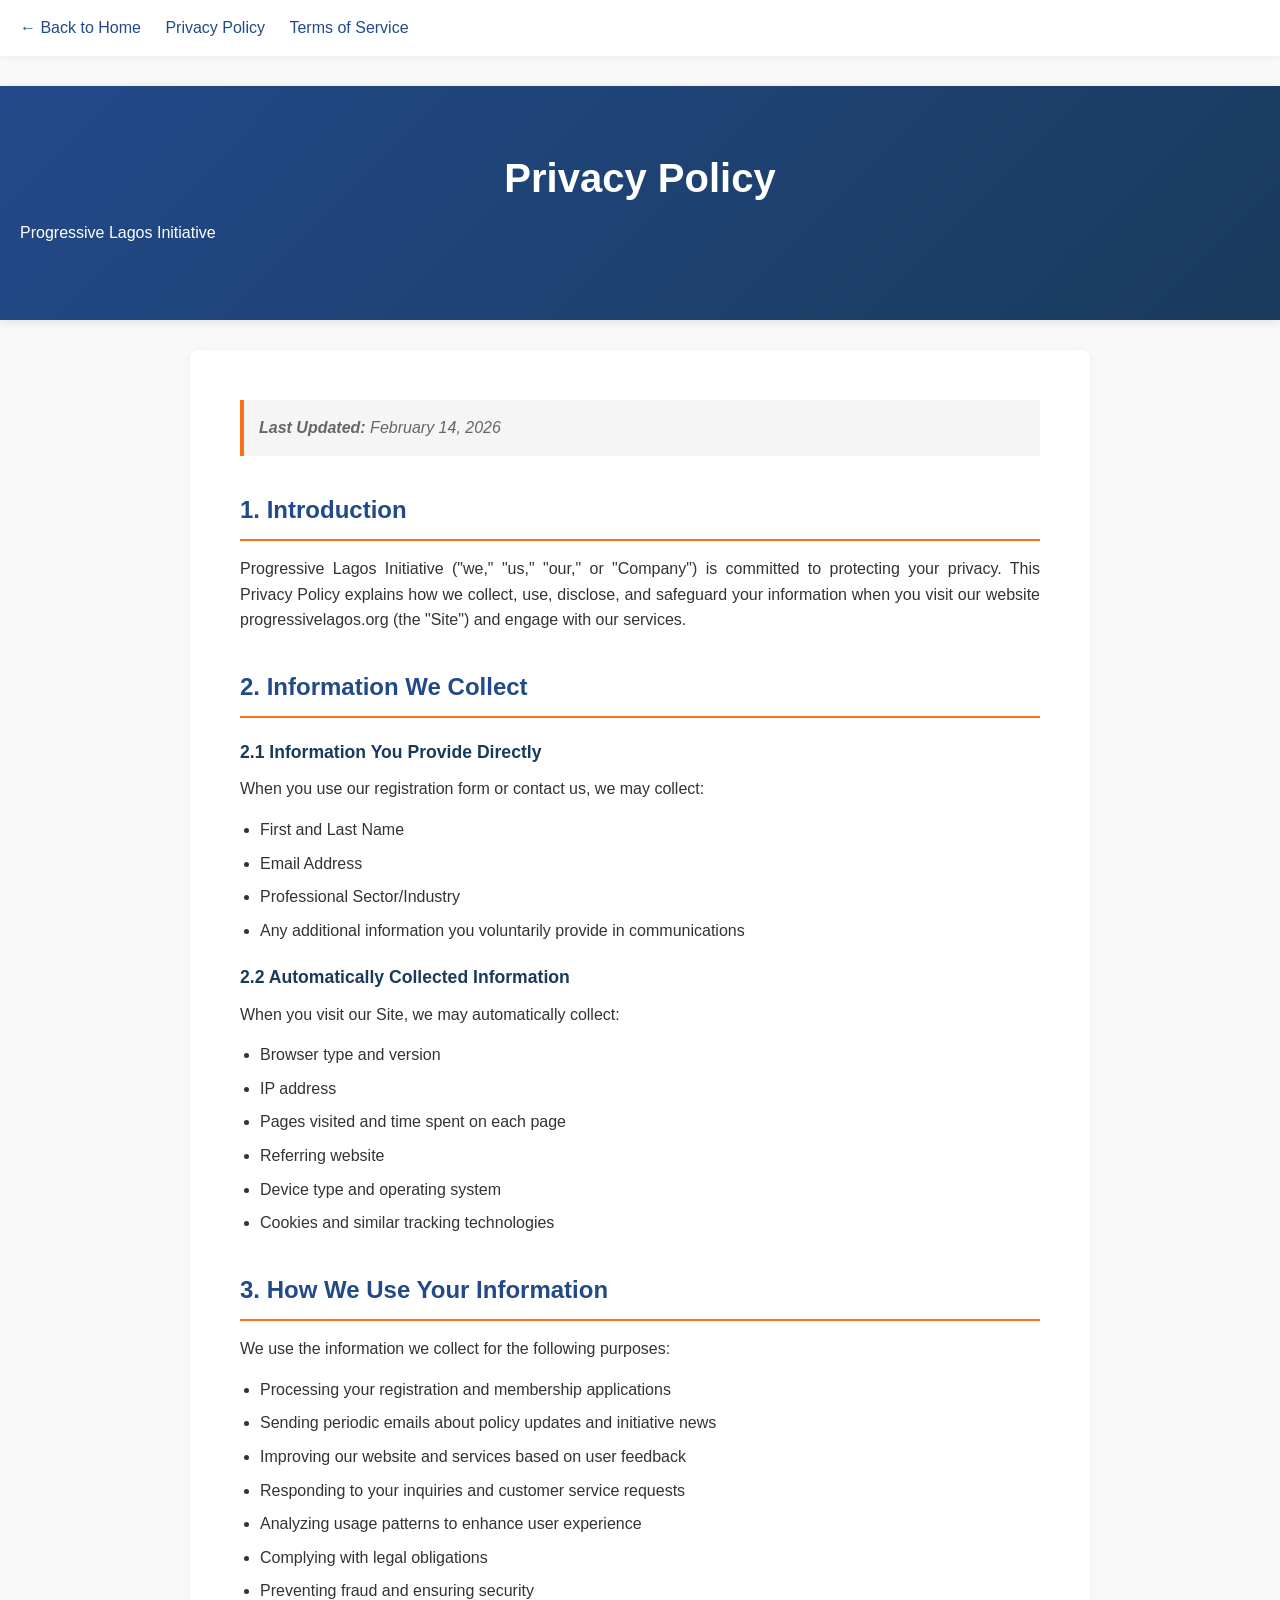
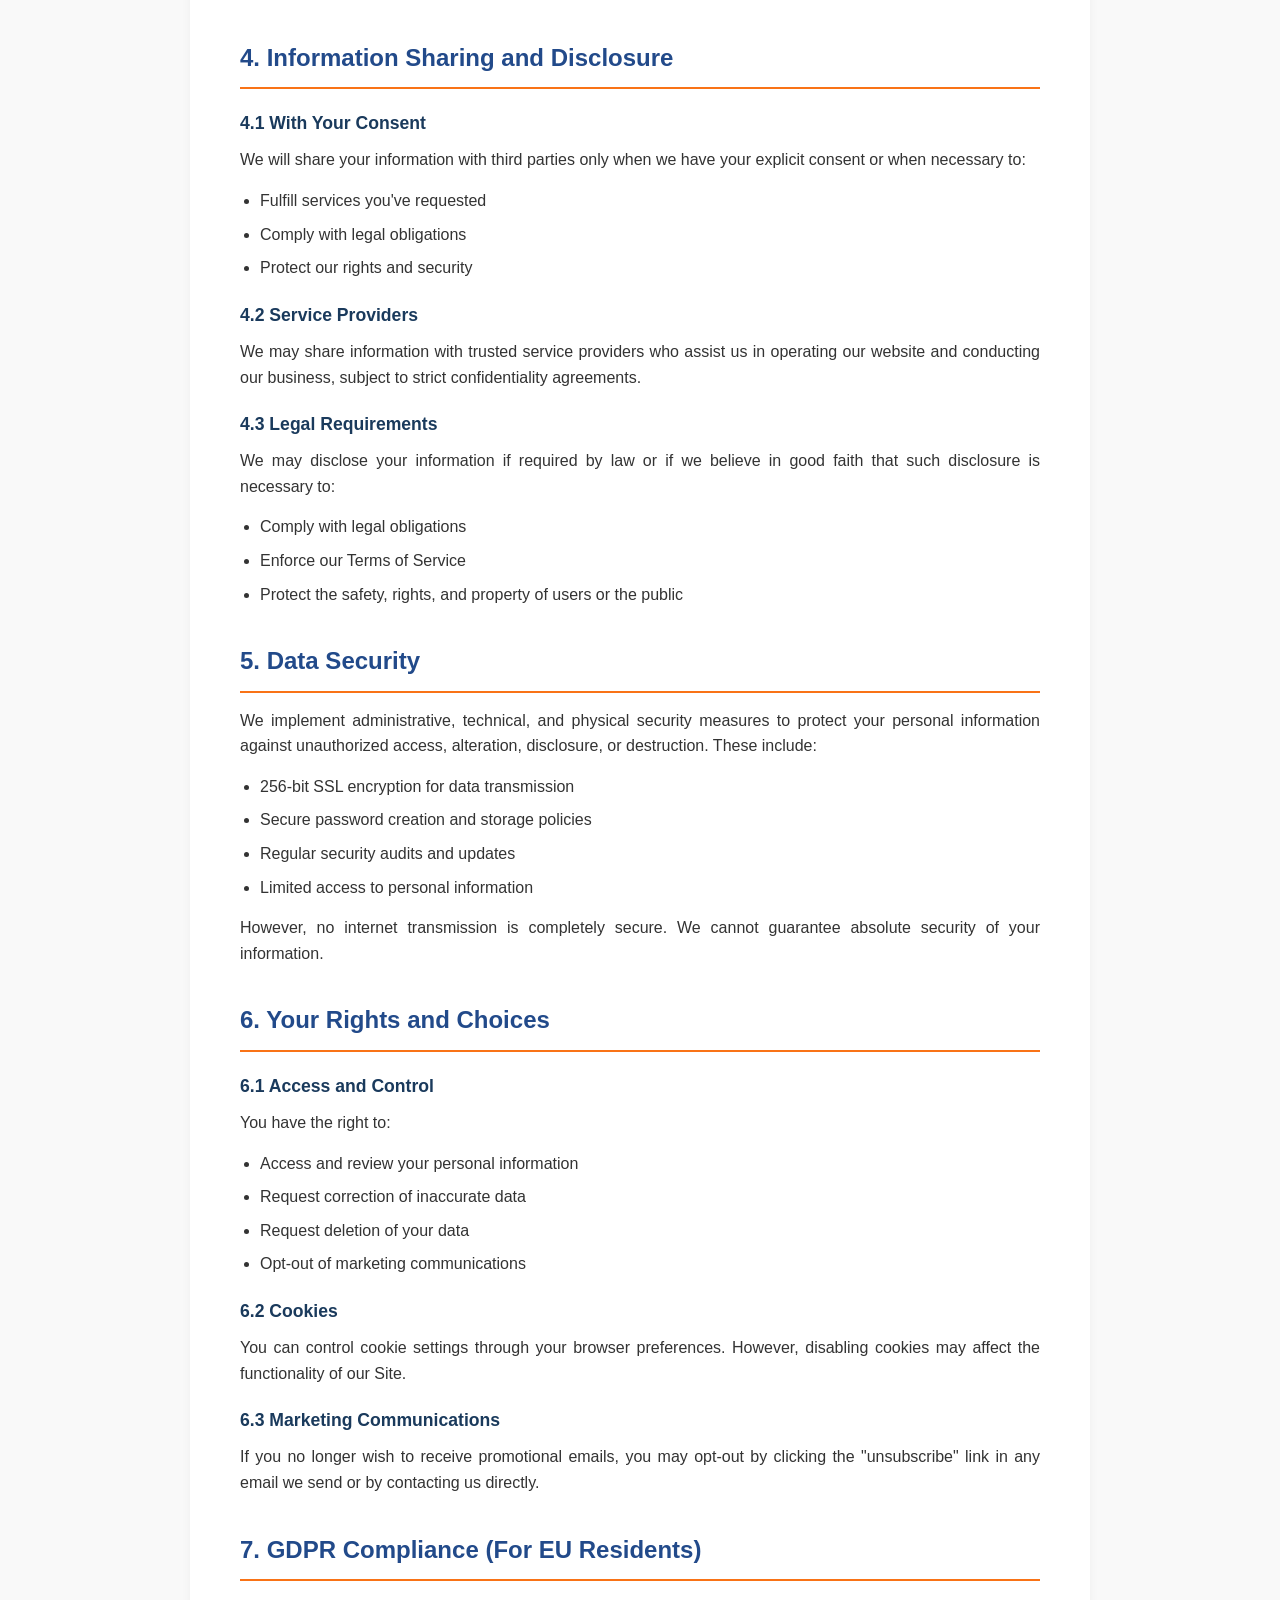
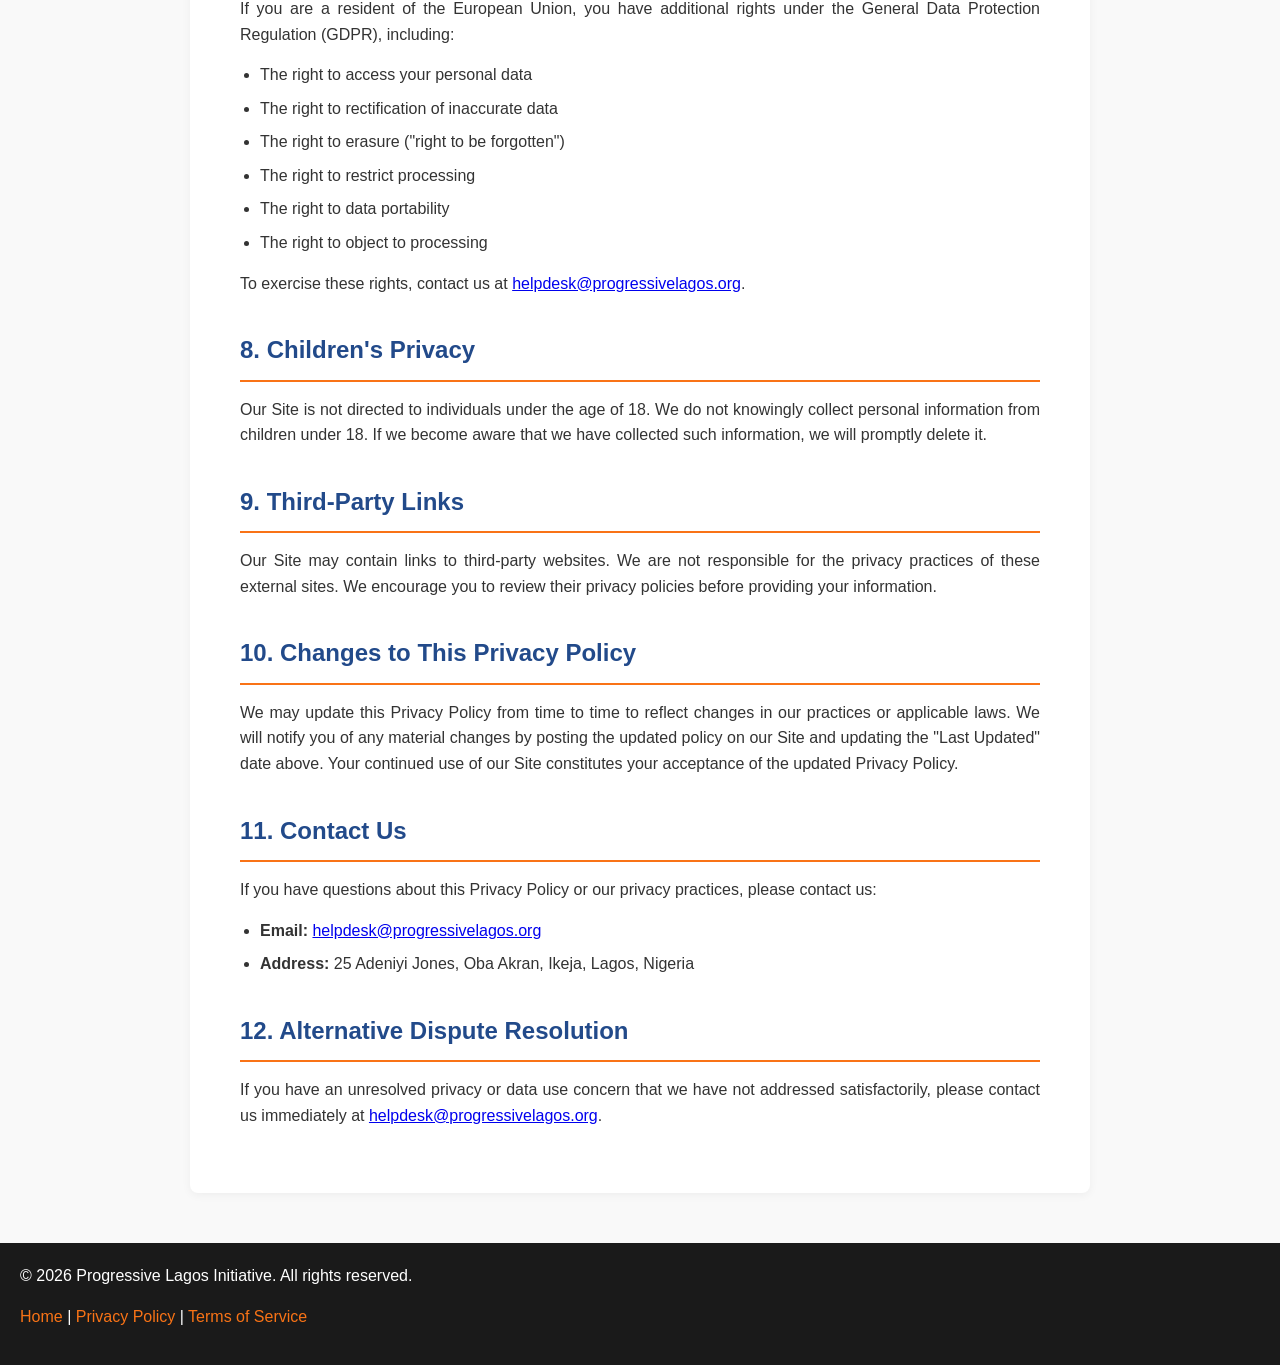
<file: privacy-policy.html>
<!DOCTYPE html>
<html lang="en">
<head>
    <meta charset="UTF-8">
    <meta name="viewport" content="width=device-width, initial-scale=1.0">
    <title>Privacy Policy - Progressive Lagos Initiative</title>
    <meta name="description" content="Privacy Policy for Progressive Lagos Initiative. Learn how we collect, use, and protect your personal information.">
    <style>
        * {
            margin: 0;
            padding: 0;
            box-sizing: border-box;
        }
        body {
            font-family: -apple-system, BlinkMacSystemFont, 'Segoe UI', 'Roboto', 'Oxygen', 'Ubuntu', 'Cantarell', sans-serif;
            line-height: 1.6;
            color: #333;
            background-color: #f9f9f9;
        }
        header {
            background: linear-gradient(135deg, #224a8a 0%, #1a3a5c 100%);
            color: white;
            padding: 60px 20px;
            text-align: center;
            box-shadow: 0 2px 10px rgba(0,0,0,0.1);
        }
        header h1 {
            font-size: 2.5em;
            margin-bottom: 10px;
        }
        nav {
            background-color: #fff;
            padding: 15px 20px;
            box-shadow: 0 2px 5px rgba(0,0,0,0.05);
            margin-bottom: 30px;
        }
        nav a {
            color: #224a8a;
            text-decoration: none;
            margin-right: 20px;
            font-weight: 500;
        }
        nav a:hover {
            color: #f97316;
        }
        .container {
            max-width: 900px;
            margin: 30px auto;
            background: white;
            padding: 50px;
            border-radius: 8px;
            box-shadow: 0 2px 10px rgba(0,0,0,0.05);
        }
        h2 {
            color: #224a8a;
            margin-top: 35px;
            margin-bottom: 15px;
            font-size: 1.5em;
            border-bottom: 2px solid #f97316;
            padding-bottom: 10px;
        }
        h3 {
            color: #1a3a5c;
            margin-top: 20px;
            margin-bottom: 10px;
            font-size: 1.1em;
        }
        p {
            margin-bottom: 15px;
            text-align: justify;
        }
        ul, ol {
            margin-left: 20px;
            margin-bottom: 15px;
        }
        li {
            margin-bottom: 8px;
        }
        .last-updated {
            color: #666;
            font-style: italic;
            margin-bottom: 30px;
            padding: 15px;
            background-color: #f5f5f5;
            border-left: 4px solid #f97316;
        }
        footer {
            background-color: #1a1a1a;
            color: white;
            text-align: center;
            padding: 20px;
            margin-top: 50px;
        }
        footer a {
            color: #f97316;
            text-decoration: none;
        }
        footer a:hover {
            text-decoration: underline;
        }
    </style>
</head>
<body>
    <nav>
        <a href="/">← Back to Home</a>
        <a href="/privacy-policy.html">Privacy Policy</a>
        <a href="/terms-of-service.html">Terms of Service</a>
    </nav>

    <header>
        <h1>Privacy Policy</h1>
        <p>Progressive Lagos Initiative</p>
    </header>

    <div class="container">
        <div class="last-updated">
            <strong>Last Updated:</strong> February 14, 2026
        </div>

        <h2>1. Introduction</h2>
        <p>
            Progressive Lagos Initiative ("we," "us," "our," or "Company") is committed to protecting your privacy. This Privacy Policy explains how we collect, use, disclose, and safeguard your information when you visit our website progressivelagos.org (the "Site") and engage with our services.
        </p>

        <h2>2. Information We Collect</h2>
        <h3>2.1 Information You Provide Directly</h3>
        <p>
            When you use our registration form or contact us, we may collect:
        </p>
        <ul>
            <li>First and Last Name</li>
            <li>Email Address</li>
            <li>Professional Sector/Industry</li>
            <li>Any additional information you voluntarily provide in communications</li>
        </ul>

        <h3>2.2 Automatically Collected Information</h3>
        <p>
            When you visit our Site, we may automatically collect:
        </p>
        <ul>
            <li>Browser type and version</li>
            <li>IP address</li>
            <li>Pages visited and time spent on each page</li>
            <li>Referring website</li>
            <li>Device type and operating system</li>
            <li>Cookies and similar tracking technologies</li>
        </ul>

        <h2>3. How We Use Your Information</h2>
        <p>We use the information we collect for the following purposes:</p>
        <ul>
            <li>Processing your registration and membership applications</li>
            <li>Sending periodic emails about policy updates and initiative news</li>
            <li>Improving our website and services based on user feedback</li>
            <li>Responding to your inquiries and customer service requests</li>
            <li>Analyzing usage patterns to enhance user experience</li>
            <li>Complying with legal obligations</li>
            <li>Preventing fraud and ensuring security</li>
        </ul>

        <h2>4. Information Sharing and Disclosure</h2>
        <h3>4.1 With Your Consent</h3>
        <p>
            We will share your information with third parties only when we have your explicit consent or when necessary to:
        </p>
        <ul>
            <li>Fulfill services you've requested</li>
            <li>Comply with legal obligations</li>
            <li>Protect our rights and security</li>
        </ul>

        <h3>4.2 Service Providers</h3>
        <p>
            We may share information with trusted service providers who assist us in operating our website and conducting our business, subject to strict confidentiality agreements.
        </p>

        <h3>4.3 Legal Requirements</h3>
        <p>
            We may disclose your information if required by law or if we believe in good faith that such disclosure is necessary to:
        </p>
        <ul>
            <li>Comply with legal obligations</li>
            <li>Enforce our Terms of Service</li>
            <li>Protect the safety, rights, and property of users or the public</li>
        </ul>

        <h2>5. Data Security</h2>
        <p>
            We implement administrative, technical, and physical security measures to protect your personal information against unauthorized access, alteration, disclosure, or destruction. These include:
        </p>
        <ul>
            <li>256-bit SSL encryption for data transmission</li>
            <li>Secure password creation and storage policies</li>
            <li>Regular security audits and updates</li>
            <li>Limited access to personal information</li>
        </ul>
        <p>
            However, no internet transmission is completely secure. We cannot guarantee absolute security of your information.
        </p>

        <h2>6. Your Rights and Choices</h2>
        <h3>6.1 Access and Control</h3>
        <p>
            You have the right to:
        </p>
        <ul>
            <li>Access and review your personal information</li>
            <li>Request correction of inaccurate data</li>
            <li>Request deletion of your data</li>
            <li>Opt-out of marketing communications</li>
        </ul>

        <h3>6.2 Cookies</h3>
        <p>
            You can control cookie settings through your browser preferences. However, disabling cookies may affect the functionality of our Site.
        </p>

        <h3>6.3 Marketing Communications</h3>
        <p>
            If you no longer wish to receive promotional emails, you may opt-out by clicking the "unsubscribe" link in any email we send or by contacting us directly.
        </p>

        <h2>7. GDPR Compliance (For EU Residents)</h2>
        <p>
            If you are a resident of the European Union, you have additional rights under the General Data Protection Regulation (GDPR), including:
        </p>
        <ul>
            <li>The right to access your personal data</li>
            <li>The right to rectification of inaccurate data</li>
            <li>The right to erasure ("right to be forgotten")</li>
            <li>The right to restrict processing</li>
            <li>The right to data portability</li>
            <li>The right to object to processing</li>
        </ul>
        <p>
            To exercise these rights, contact us at <a href="mailto:helpdesk@progressivelagos.org">helpdesk@progressivelagos.org</a>.
        </p>

        <h2>8. Children's Privacy</h2>
        <p>
            Our Site is not directed to individuals under the age of 18. We do not knowingly collect personal information from children under 18. If we become aware that we have collected such information, we will promptly delete it.
        </p>

        <h2>9. Third-Party Links</h2>
        <p>
            Our Site may contain links to third-party websites. We are not responsible for the privacy practices of these external sites. We encourage you to review their privacy policies before providing your information.
        </p>

        <h2>10. Changes to This Privacy Policy</h2>
        <p>
            We may update this Privacy Policy from time to time to reflect changes in our practices or applicable laws. We will notify you of any material changes by posting the updated policy on our Site and updating the "Last Updated" date above. Your continued use of our Site constitutes your acceptance of the updated Privacy Policy.
        </p>

        <h2>11. Contact Us</h2>
        <p>
            If you have questions about this Privacy Policy or our privacy practices, please contact us:
        </p>
        <ul>
            <li><strong>Email:</strong> <a href="mailto:helpdesk@progressivelagos.org">helpdesk@progressivelagos.org</a></li>
            <li><strong>Address:</strong> 25 Adeniyi Jones, Oba Akran, Ikeja, Lagos, Nigeria</li>
        </ul>

        <h2>12. Alternative Dispute Resolution</h2>
        <p>
            If you have an unresolved privacy or data use concern that we have not addressed satisfactorily, please contact us immediately at <a href="mailto:helpdesk@progressivelagos.org">helpdesk@progressivelagos.org</a>.
        </p>
    </div>

    <footer>
        <p>&copy; 2026 Progressive Lagos Initiative. All rights reserved.</p>
        <p><a href="/">Home</a> | <a href="/privacy-policy.html">Privacy Policy</a> | <a href="/terms-of-service.html">Terms of Service</a></p>
    </footer>
</body>
</html>
</file>
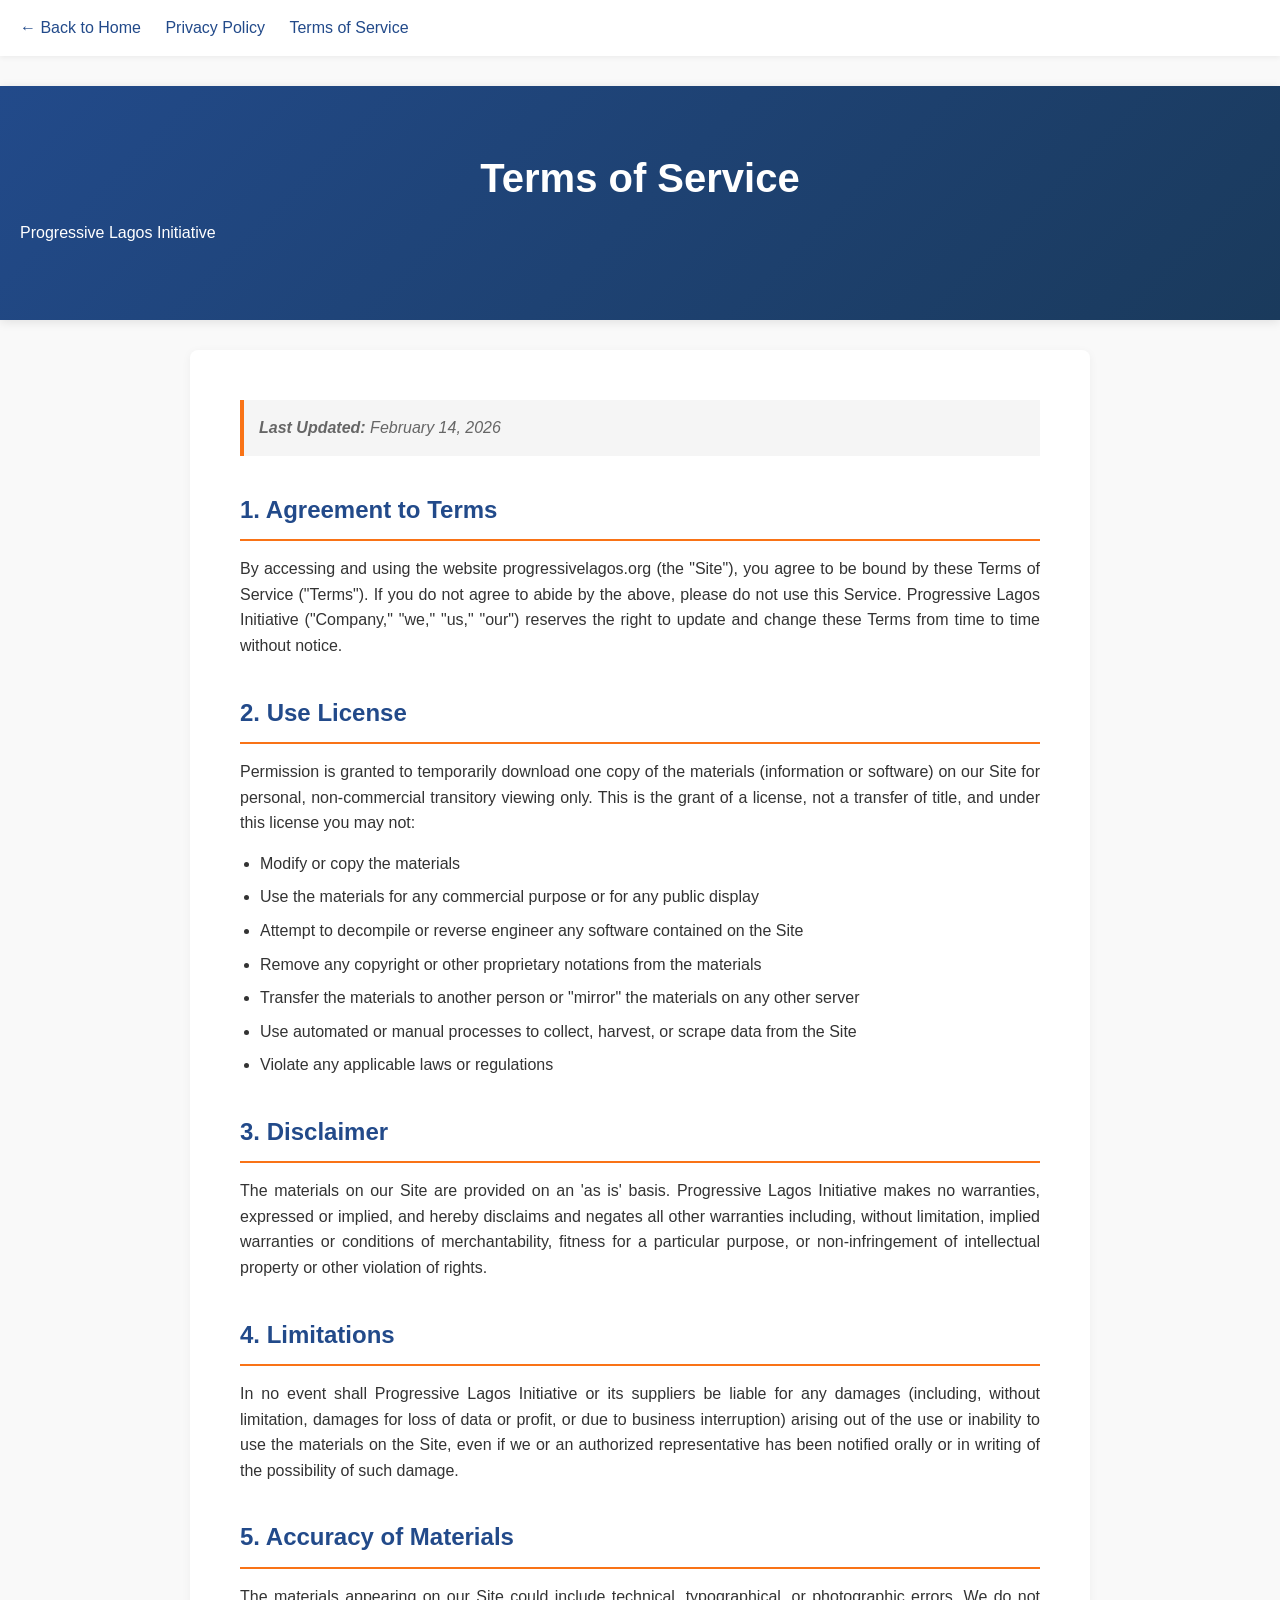
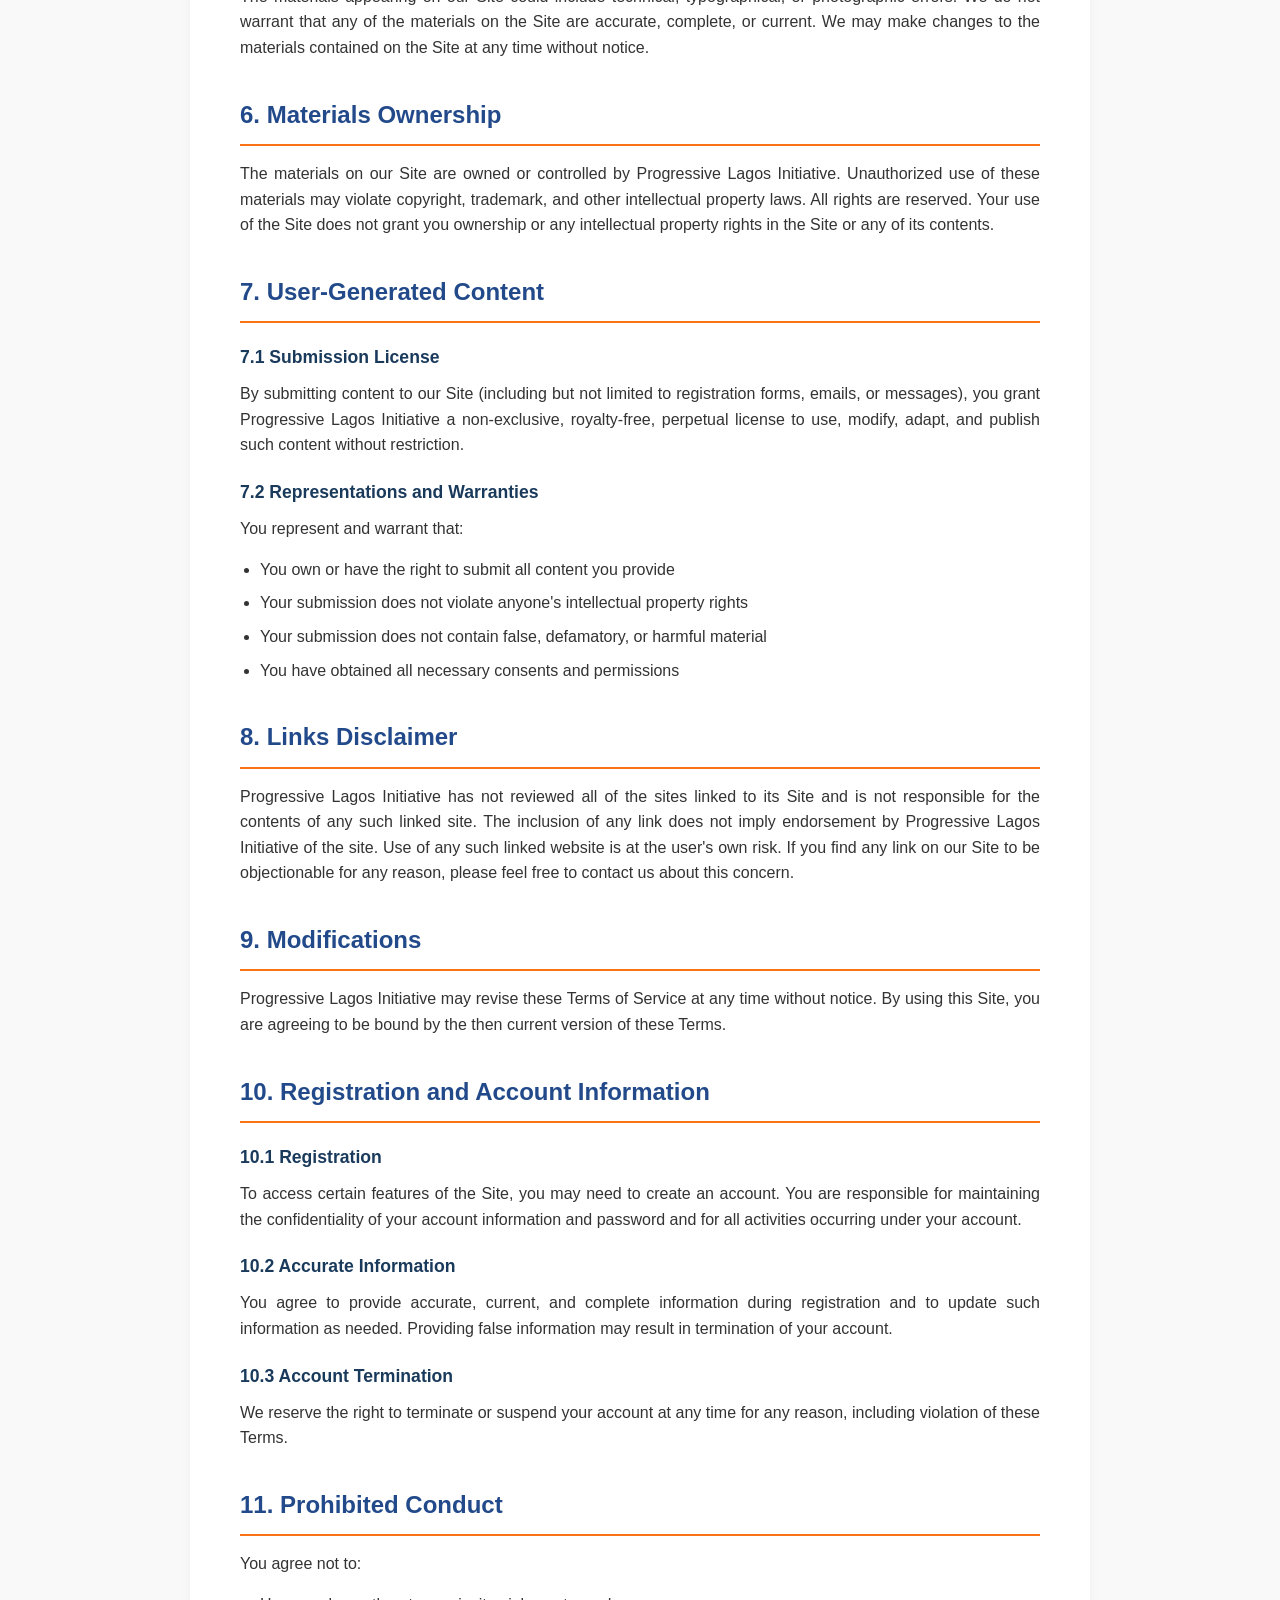
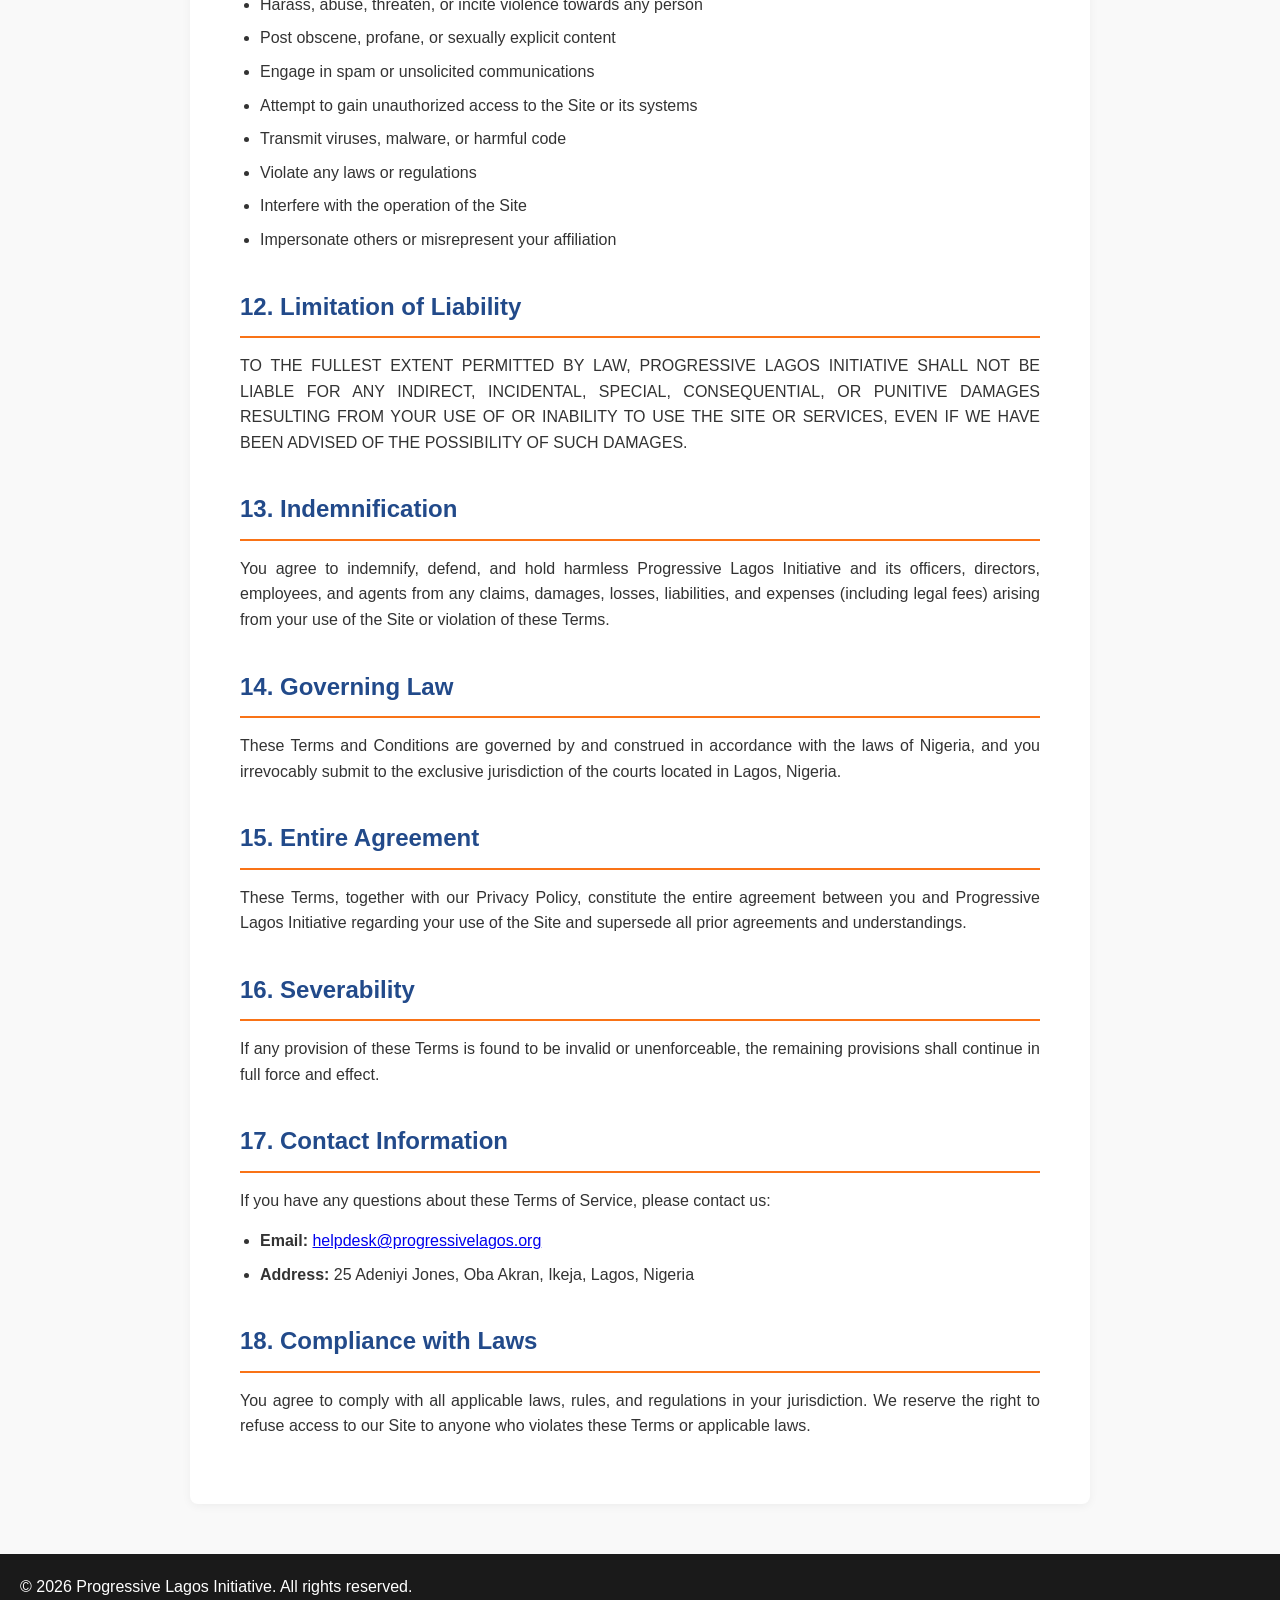
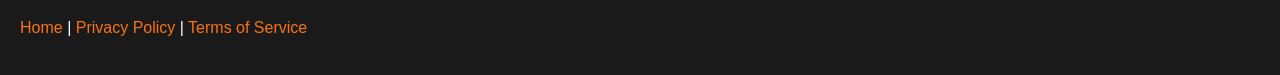
<file: terms-of-service.html>
<!DOCTYPE html>
<html lang="en">
<head>
    <meta charset="UTF-8">
    <meta name="viewport" content="width=device-width, initial-scale=1.0">
    <title>Terms of Service - Progressive Lagos Initiative</title>
    <meta name="description" content="Terms of Service for Progressive Lagos Initiative. Review our terms and conditions for using our website and services.">
    <style>
        * {
            margin: 0;
            padding: 0;
            box-sizing: border-box;
        }
        body {
            font-family: -apple-system, BlinkMacSystemFont, 'Segoe UI', 'Roboto', 'Oxygen', 'Ubuntu', 'Cantarell', sans-serif;
            line-height: 1.6;
            color: #333;
            background-color: #f9f9f9;
        }
        header {
            background: linear-gradient(135deg, #224a8a 0%, #1a3a5c 100%);
            color: white;
            padding: 60px 20px;
            text-align: center;
            box-shadow: 0 2px 10px rgba(0,0,0,0.1);
        }
        header h1 {
            font-size: 2.5em;
            margin-bottom: 10px;
        }
        nav {
            background-color: #fff;
            padding: 15px 20px;
            box-shadow: 0 2px 5px rgba(0,0,0,0.05);
            margin-bottom: 30px;
        }
        nav a {
            color: #224a8a;
            text-decoration: none;
            margin-right: 20px;
            font-weight: 500;
        }
        nav a:hover {
            color: #f97316;
        }
        .container {
            max-width: 900px;
            margin: 30px auto;
            background: white;
            padding: 50px;
            border-radius: 8px;
            box-shadow: 0 2px 10px rgba(0,0,0,0.05);
        }
        h2 {
            color: #224a8a;
            margin-top: 35px;
            margin-bottom: 15px;
            font-size: 1.5em;
            border-bottom: 2px solid #f97316;
            padding-bottom: 10px;
        }
        h3 {
            color: #1a3a5c;
            margin-top: 20px;
            margin-bottom: 10px;
            font-size: 1.1em;
        }
        p {
            margin-bottom: 15px;
            text-align: justify;
        }
        ul, ol {
            margin-left: 20px;
            margin-bottom: 15px;
        }
        li {
            margin-bottom: 8px;
        }
        .last-updated {
            color: #666;
            font-style: italic;
            margin-bottom: 30px;
            padding: 15px;
            background-color: #f5f5f5;
            border-left: 4px solid #f97316;
        }
        footer {
            background-color: #1a1a1a;
            color: white;
            text-align: center;
            padding: 20px;
            margin-top: 50px;
        }
        footer a {
            color: #f97316;
            text-decoration: none;
        }
        footer a:hover {
            text-decoration: underline;
        }
    </style>
</head>
<body>
    <nav>
        <a href="/">← Back to Home</a>
        <a href="/privacy-policy.html">Privacy Policy</a>
        <a href="/terms-of-service.html">Terms of Service</a>
    </nav>

    <header>
        <h1>Terms of Service</h1>
        <p>Progressive Lagos Initiative</p>
    </header>

    <div class="container">
        <div class="last-updated">
            <strong>Last Updated:</strong> February 14, 2026
        </div>

        <h2>1. Agreement to Terms</h2>
        <p>
            By accessing and using the website progressivelagos.org (the "Site"), you agree to be bound by these Terms of Service ("Terms"). If you do not agree to abide by the above, please do not use this Service. Progressive Lagos Initiative ("Company," "we," "us," "our") reserves the right to update and change these Terms from time to time without notice.
        </p>

        <h2>2. Use License</h2>
        <p>
            Permission is granted to temporarily download one copy of the materials (information or software) on our Site for personal, non-commercial transitory viewing only. This is the grant of a license, not a transfer of title, and under this license you may not:
        </p>
        <ul>
            <li>Modify or copy the materials</li>
            <li>Use the materials for any commercial purpose or for any public display</li>
            <li>Attempt to decompile or reverse engineer any software contained on the Site</li>
            <li>Remove any copyright or other proprietary notations from the materials</li>
            <li>Transfer the materials to another person or "mirror" the materials on any other server</li>
            <li>Use automated or manual processes to collect, harvest, or scrape data from the Site</li>
            <li>Violate any applicable laws or regulations</li>
        </ul>

        <h2>3. Disclaimer</h2>
        <p>
            The materials on our Site are provided on an 'as is' basis. Progressive Lagos Initiative makes no warranties, expressed or implied, and hereby disclaims and negates all other warranties including, without limitation, implied warranties or conditions of merchantability, fitness for a particular purpose, or non-infringement of intellectual property or other violation of rights.
        </p>

        <h2>4. Limitations</h2>
        <p>
            In no event shall Progressive Lagos Initiative or its suppliers be liable for any damages (including, without limitation, damages for loss of data or profit, or due to business interruption) arising out of the use or inability to use the materials on the Site, even if we or an authorized representative has been notified orally or in writing of the possibility of such damage.
        </p>

        <h2>5. Accuracy of Materials</h2>
        <p>
            The materials appearing on our Site could include technical, typographical, or photographic errors. We do not warrant that any of the materials on the Site are accurate, complete, or current. We may make changes to the materials contained on the Site at any time without notice.
        </p>

        <h2>6. Materials Ownership</h2>
        <p>
            The materials on our Site are owned or controlled by Progressive Lagos Initiative. Unauthorized use of these materials may violate copyright, trademark, and other intellectual property laws. All rights are reserved. Your use of the Site does not grant you ownership or any intellectual property rights in the Site or any of its contents.
        </p>

        <h2>7. User-Generated Content</h2>
        <h3>7.1 Submission License</h3>
        <p>
            By submitting content to our Site (including but not limited to registration forms, emails, or messages), you grant Progressive Lagos Initiative a non-exclusive, royalty-free, perpetual license to use, modify, adapt, and publish such content without restriction.
        </p>

        <h3>7.2 Representations and Warranties</h3>
        <p>
            You represent and warrant that:
        </p>
        <ul>
            <li>You own or have the right to submit all content you provide</li>
            <li>Your submission does not violate anyone's intellectual property rights</li>
            <li>Your submission does not contain false, defamatory, or harmful material</li>
            <li>You have obtained all necessary consents and permissions</li>
        </ul>

        <h2>8. Links Disclaimer</h2>
        <p>
            Progressive Lagos Initiative has not reviewed all of the sites linked to its Site and is not responsible for the contents of any such linked site. The inclusion of any link does not imply endorsement by Progressive Lagos Initiative of the site. Use of any such linked website is at the user's own risk. If you find any link on our Site to be objectionable for any reason, please feel free to contact us about this concern.
        </p>

        <h2>9. Modifications</h2>
        <p>
            Progressive Lagos Initiative may revise these Terms of Service at any time without notice. By using this Site, you are agreeing to be bound by the then current version of these Terms.
        </p>

        <h2>10. Registration and Account Information</h2>
        <h3>10.1 Registration</h3>
        <p>
            To access certain features of the Site, you may need to create an account. You are responsible for maintaining the confidentiality of your account information and password and for all activities occurring under your account.
        </p>

        <h3>10.2 Accurate Information</h3>
        <p>
            You agree to provide accurate, current, and complete information during registration and to update such information as needed. Providing false information may result in termination of your account.
        </p>

        <h3>10.3 Account Termination</h3>
        <p>
            We reserve the right to terminate or suspend your account at any time for any reason, including violation of these Terms.
        </p>

        <h2>11. Prohibited Conduct</h2>
        <p>
            You agree not to:
        </p>
        <ul>
            <li>Harass, abuse, threaten, or incite violence towards any person</li>
            <li>Post obscene, profane, or sexually explicit content</li>
            <li>Engage in spam or unsolicited communications</li>
            <li>Attempt to gain unauthorized access to the Site or its systems</li>
            <li>Transmit viruses, malware, or harmful code</li>
            <li>Violate any laws or regulations</li>
            <li>Interfere with the operation of the Site</li>
            <li>Impersonate others or misrepresent your affiliation</li>
        </ul>

        <h2>12. Limitation of Liability</h2>
        <p>
            TO THE FULLEST EXTENT PERMITTED BY LAW, PROGRESSIVE LAGOS INITIATIVE SHALL NOT BE LIABLE FOR ANY INDIRECT, INCIDENTAL, SPECIAL, CONSEQUENTIAL, OR PUNITIVE DAMAGES RESULTING FROM YOUR USE OF OR INABILITY TO USE THE SITE OR SERVICES, EVEN IF WE HAVE BEEN ADVISED OF THE POSSIBILITY OF SUCH DAMAGES.
        </p>

        <h2>13. Indemnification</h2>
        <p>
            You agree to indemnify, defend, and hold harmless Progressive Lagos Initiative and its officers, directors, employees, and agents from any claims, damages, losses, liabilities, and expenses (including legal fees) arising from your use of the Site or violation of these Terms.
        </p>

        <h2>14. Governing Law</h2>
        <p>
            These Terms and Conditions are governed by and construed in accordance with the laws of Nigeria, and you irrevocably submit to the exclusive jurisdiction of the courts located in Lagos, Nigeria.
        </p>

        <h2>15. Entire Agreement</h2>
        <p>
            These Terms, together with our Privacy Policy, constitute the entire agreement between you and Progressive Lagos Initiative regarding your use of the Site and supersede all prior agreements and understandings.
        </p>

        <h2>16. Severability</h2>
        <p>
            If any provision of these Terms is found to be invalid or unenforceable, the remaining provisions shall continue in full force and effect.
        </p>

        <h2>17. Contact Information</h2>
        <p>
            If you have any questions about these Terms of Service, please contact us:
        </p>
        <ul>
            <li><strong>Email:</strong> <a href="mailto:helpdesk@progressivelagos.org">helpdesk@progressivelagos.org</a></li>
            <li><strong>Address:</strong> 25 Adeniyi Jones, Oba Akran, Ikeja, Lagos, Nigeria</li>
        </ul>

        <h2>18. Compliance with Laws</h2>
        <p>
            You agree to comply with all applicable laws, rules, and regulations in your jurisdiction. We reserve the right to refuse access to our Site to anyone who violates these Terms or applicable laws.
        </p>
    </div>

    <footer>
        <p>&copy; 2026 Progressive Lagos Initiative. All rights reserved.</p>
        <p><a href="/">Home</a> | <a href="/privacy-policy.html">Privacy Policy</a> | <a href="/terms-of-service.html">Terms of Service</a></p>
    </footer>
</body>
</html>
</file>
